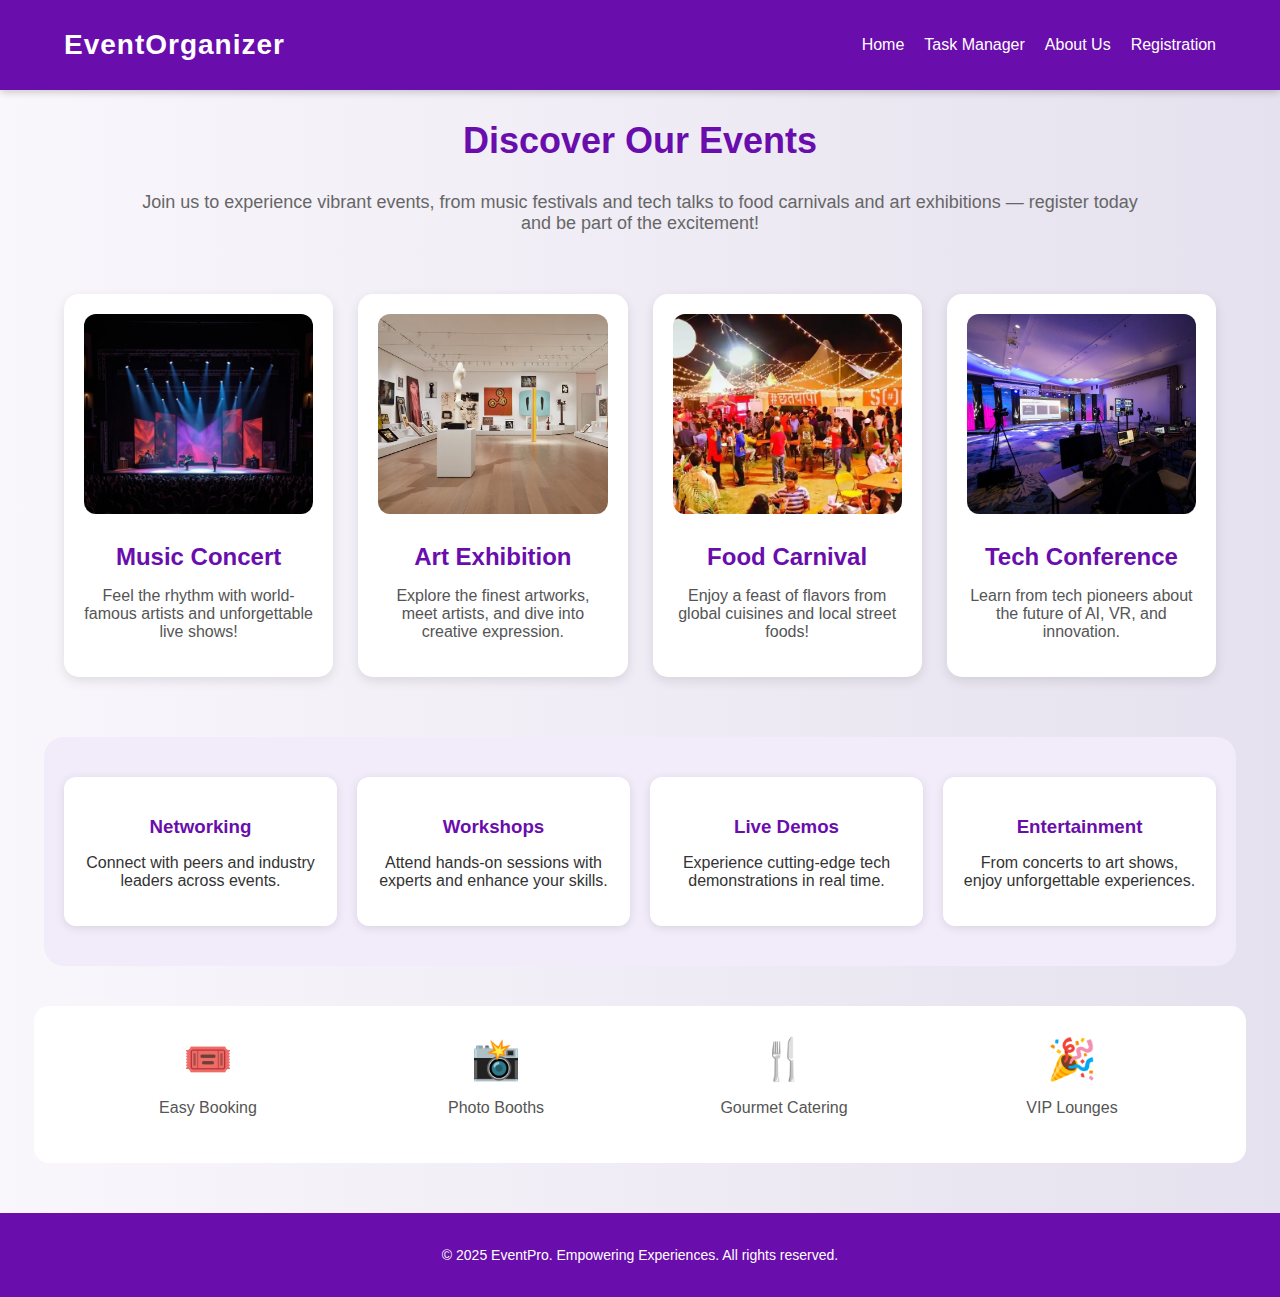
<file: index.html>
<!DOCTYPE html>
<html lang="en">
<head>
  <meta charset="UTF-8">
  <meta name="viewport" content="width=device-width, initial-scale=1">
  <title>Event Organizer</title>
  <style>
    /* Global Styles */
body {
  margin: 0;
  font-family: 'Poppins', sans-serif;
  background: linear-gradient(to right, #f9f7fc, #e5e1ee);
  color: #333;
}

header {
  background: #6a0dad;
  padding: 20px 0;
  box-shadow: 0 2px 8px rgba(0, 0, 0, 0.2);
}

.navbar {
  display: flex;
  justify-content: space-between;
  align-items: center;
  width: 90%;
  margin: 0 auto;
}

.logo {
  font-size: 28px;
  color: white;
  font-weight: bold;
  letter-spacing: 1px;
}

.nav-links {
  list-style: none;
  display: flex;
  gap: 20px;
}

.nav-links li a {
  text-decoration: none;
  color: white;
  font-size: 16px;
  transition: color 0.3s;
}

.nav-links li a:hover {
  color: #ffc107;
}

/* Main Section Styling */
main h2 {
  text-align: center;
  margin-top: 30px;
  font-size: 36px;
  color: #6a0dad;
}

main p {
  text-align: center;
  margin: 10px auto 40px;
  width: 80%;
  font-size: 18px;
  color: #666;
}

/* Event Section */
.content-grid {
  display: grid;
  grid-template-columns: repeat(auto-fit, minmax(260px, 1fr));
  gap: 25px;
  padding: 20px;
  width: 90%;
  margin: auto;
}

.event {
  background: white;
  padding: 20px;
  border-radius: 15px;
  box-shadow: 0 4px 12px rgba(0, 0, 0, 0.1);
  text-align: center;
  transition: transform 0.3s, box-shadow 0.3s;
}

.event:hover {
  transform: translateY(-10px);
  box-shadow: 0 8px 20px rgba(0, 0, 0, 0.2);
}

.event img {
  width: 100%;
  height: 200px;
  object-fit: cover;
  border-radius: 12px;
  margin-bottom: 15px;
  transition: transform 0.3s;
}

.event img:hover {
  transform: scale(1.05);
}

.event h2 {
  margin: 10px 0;
  color: #6a0dad;
  font-size: 24px;
}

.event p {
  font-size: 16px;
  color: #555;
}

/* Feature Cards using Grid */
.features {
  display: grid;
  grid-template-columns: repeat(auto-fit, minmax(220px, 1fr));
  gap: 20px;
  padding: 40px 20px;
  margin: 40px auto;
  width: 90%;
  background: #f1ebfa;
  border-radius: 20px;
}

.feature {
  background: white;
  padding: 20px;
  border-radius: 12px;
  text-align: center;
  box-shadow: 0 2px 10px rgba(0,0,0,0.1);
  transition: 0.3s;
}

.feature:hover {
  background: #dab6fc;
  color: #fff;
}

.feature h3 {
  margin-bottom: 10px;
  color: #6a0dad;
}

/* Photo Gallery using Flexbox */
.gallery {
  display: flex;
  flex-wrap: wrap;
  gap: 10px;
  padding: 20px;
  justify-content: center;
}

.gallery img {
  width: 200px;
  height: 150px;
  object-fit: cover;
  border-radius: 10px;
  box-shadow: 0 2px 6px rgba(0,0,0,0.2);
}

/* Services Section using Grid */
.services {
  display: grid;
  grid-template-columns: repeat(4, 1fr);
  text-align: center;
  margin: 40px auto;
  width: 90%;
  background: #fff;
  padding: 30px;
  border-radius: 15px;
}

.service-icon {
  font-size: 40px;
  color: #6a0dad;
  margin-bottom: 10px;
}

.service p {
  font-size: 16px;
  color: #555;
}

/* Upcoming Events using Flex */
.upcoming {
  display: flex;
  flex-wrap: wrap;
  gap: 20px;
  justify-content: center;
  background: #f5f2fa;
  padding: 30px;
  margin: 40px auto;
  border-radius: 15px;
  width: 90%;
}

.upcoming-event {
  background: white;
  padding: 15px;
  border-radius: 12px;
  width: 250px;
  box-shadow: 0 2px 8px rgba(0,0,0,0.1);
  text-align: center;
}

.upcoming-event h4 {
  color: #6a0dad;
}

/* Footer Section */
footer {
  background: #6a0dad;
  color: white;
  text-align: center;
  padding: 20px 0;
  margin-top: 50px;
  font-size: 14px;
}

/* Media Query for Small Screens */
@media (max-width: 768px) {
  .navbar {
    flex-direction: column; /* Stack the nav items vertically on smaller screens */
    text-align: center;
  }

  .nav-links {
    display: block;
    margin-top: 20px;
  }

  .nav-links li {
    margin-bottom: 10px;
  }

  .content-grid {
    grid-template-columns: 1fr; /* Stack event cards vertically */
  }

  .services {
    grid-template-columns: 1fr 1fr; /* Stack services in two columns */
  }

  .upcoming {
    flex-direction: column; /* Stack upcoming events vertically */
  }
}
</style>
</head>
<body>

<header>
  <nav class="navbar">
    <div class="logo">EventOrganizer</div>
    <ul class="nav-links">
      <li><a href="Home.html">Home</a></li>
      <li><a href="Task Manager.html">Task Manager</a></li>
      <li><a href="About.html">About Us</a></li>
      <li><a href="Registration.html">Registration</a></li>
    </ul>
  </nav>
</header>

<main>
  <h2>Discover Our Events</h2>
  <p>Join us to experience vibrant events, from music festivals and tech talks to food carnivals and art exhibitions — register today and be part of the excitement!</p>
</main>

<!-- Events Section -->
<section class="content-grid">
  <div class="event">
    <img src="MusicConcert.webp" alt="Music Concert">
    <h2>Music Concert</h2>
    <p>Feel the rhythm with world-famous artists and unforgettable live shows!</p>
  </div>

  <div class="event">
    <img src="Art Exhibition.jpeg" alt="Art Exhibition">
    <h2>Art Exhibition</h2>
    <p>Explore the finest artworks, meet artists, and dive into creative expression.</p>
  </div>

  <div class="event">
    <img src="Food Carnival.webp" alt="Food Carnival">
    <h2>Food Carnival</h2>
    <p>Enjoy a feast of flavors from global cuisines and local street foods!</p>
  </div>

  <div class="event">
    <img src="Tech Conference.jpg" alt="Tech Conference">
    <h2>Tech Conference</h2>
    <p>Learn from tech pioneers about the future of AI, VR, and innovation.</p>
  </div>
</section>

<!-- Features Section -->
<section class="features">
  <div class="feature">
    <h3>Networking</h3>
    <p>Connect with peers and industry leaders across events.</p>
  </div>
  <div class="feature">
    <h3>Workshops</h3>
    <p>Attend hands-on sessions with experts and enhance your skills.</p>
  </div>
  <div class="feature">
    <h3>Live Demos</h3>
    <p>Experience cutting-edge tech demonstrations in real time.</p>
  </div>
  <div class="feature">
    <h3>Entertainment</h3>
    <p>From concerts to art shows, enjoy unforgettable experiences.</p>
  </div>
</section>


<!-- Services Section -->
<section class="services">
  <div class="service">
    <div class="service-icon">🎟️</div>
    <p>Easy Booking</p>
  </div>
  <div class="service">
    <div class="service-icon">📸</div>
    <p>Photo Booths</p>
  </div>
  <div class="service">
    <div class="service-icon">🍴</div>
    <p>Gourmet Catering</p>
  </div>
  <div class="service">
    <div class="service-icon">🎉</div>
    <p>VIP Lounges</p>
  </div>
</section>


<footer>
  <p>© 2025 EventPro. Empowering Experiences. All rights reserved.</p>
</footer>

</body>
</html>
</file>
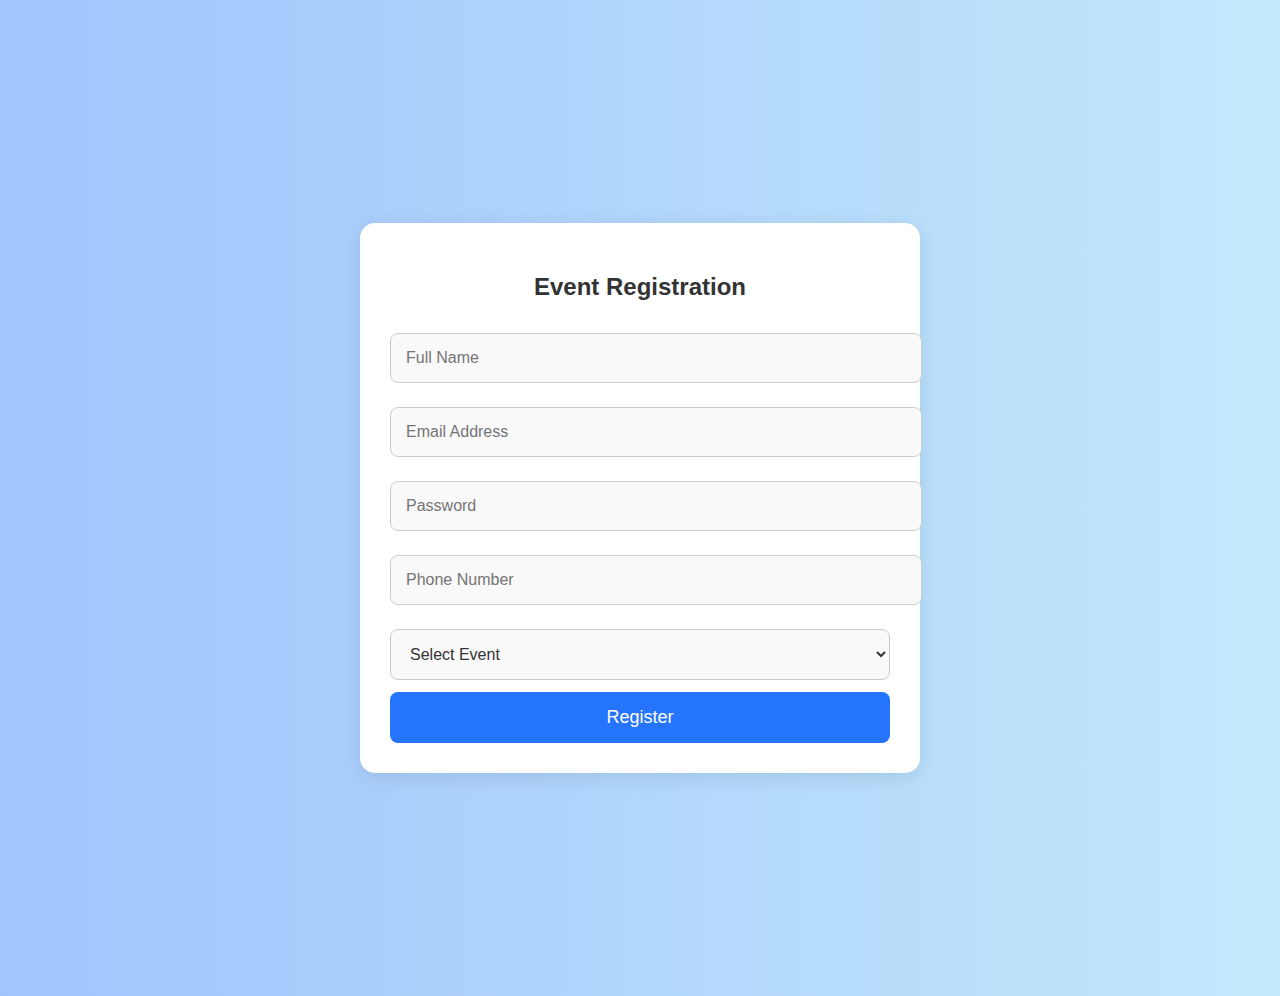
<file: Registration.html>
<!DOCTYPE html>
<html lang="en">
<head>
  <meta charset="UTF-8">
  <meta name="viewport" content="width=device-width, initial-scale=1">
  <title>Event Registration</title>
  <link rel="stylesheet" href="style.css"> <!-- Link CSS here -->
</head>
<body>

<div class="container">
  <form id="eventForm">
    <h2>Event Registration</h2>
    <input type="text" id="fullName" placeholder="Full Name" required>
    <input type="email" id="email" placeholder="Email Address" required>
    <input type="password" id="password" placeholder="Password" required>
    <input type="text" id="phone" placeholder="Phone Number" required>
    <select id="eventSelect" required>
      <option value="">Select Event</option>
      <option value="Music Fest">Music Fest</option>
      <option value="Tech Talk">Tech Talk</option>
      <option value="Art Workshop">Art Workshop</option>
      <option value="Food Carnival">Food Carnival</option>
    </select>
    <button type="submit">Register</button>
  </form>
</div>

<script src="script.js"></script> <!-- Link JavaScript here -->

</body>
</html>
</file>
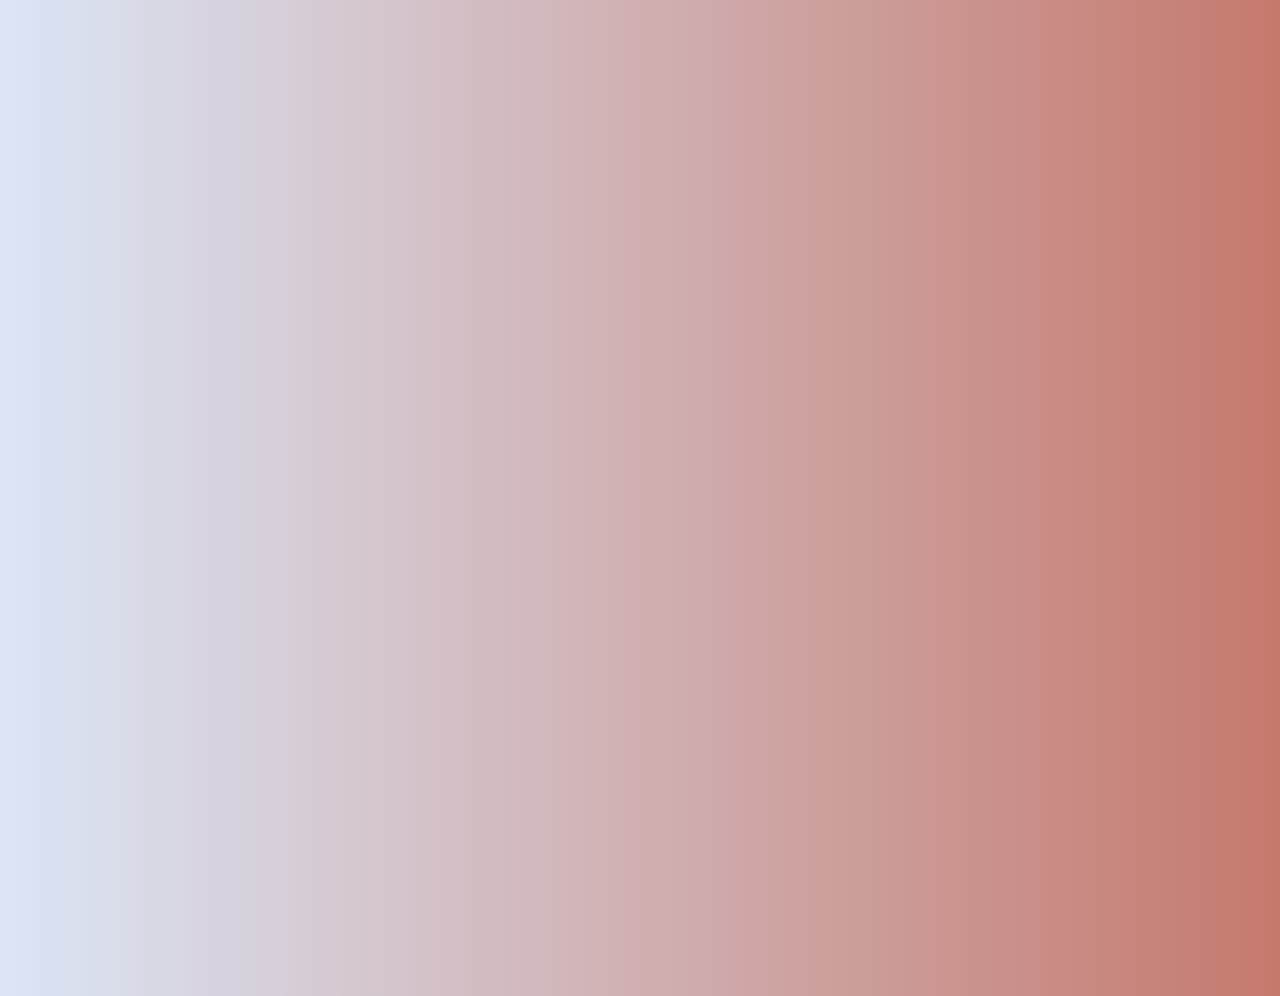
<file: Task Manager.html>
<!DOCTYPE html>
<html lang="en">
<head>
  <meta charset="UTF-8">
  <meta name="viewport" content="width=device-width, initial-scale=1">
  <title>Event Manager & Dynamic Gallery</title>
  <style>
    /* Global Styling */
    body {
      font-family: 'Poppins', sans-serif;
      background: linear-gradient(to right, #dbe6f6, #c5796d);
      min-height: 100vh;
      display: flex;
      flex-direction: column;
      align-items: center;
      padding: 40px 20px;
      color: #333;
    }

    /* Section Styling */
    .section {
      background: #ffffff;
      padding: 30px;
      margin: 20px 0;
      border-radius: 20px;
      box-shadow: 0 10px 30px rgba(0, 0, 0, 0.1);
      width: 100%;
      max-width: 700px;
      transition: transform 0.4s, box-shadow 0.4s;
    }

    .section:hover {
      transform: translateY(-8px);
      box-shadow: 0 15px 40px rgba(0, 0, 0, 0.15);
    }

    h2 {
      margin-bottom: 20px;
      color: #6a11cb;
      text-align: center;
      font-size: 30px;
    }

    input[type="text"], input[type="file"] {
      width: 100%;
      padding: 14px;
      margin: 12px 0 20px 0;
      border: 1px solid #ccc;
      border-radius: 12px;
      font-size: 16px;
      outline: none;
      transition: border-color 0.3s;
    }

    input[type="text"]:focus, input[type="file"]:focus {
      border-color: #6a11cb;
    }

    button {
      padding: 12px 25px;
      background: linear-gradient(135deg, #6a11cb, #2575fc);
      color: white;
      border: none;
      border-radius: 10px;
      cursor: pointer;
      font-size: 16px;
      font-weight: bold;
      transition: background 0.4s;
    }

    button:hover {
      background: linear-gradient(135deg, #2575fc, #6a11cb);
    }

    /* Task List Styling */
    ul {
      list-style: none;
      padding: 0;
      margin-top: 15px;
    }

    li {
      background: #f1f4f9;
      margin: 10px 0;
      padding: 14px 18px;
      display: flex;
      justify-content: space-between;
      align-items: center;
      border-left: 5px solid #2575fc;
      border-radius: 10px;
      font-size: 17px;
      transition: background 0.3s;
    }

    li:hover {
      background: #e0edff;
    }

    .remove {
      background: crimson;
      color: white;
      border: none;
      cursor: pointer;
      padding: 8px 12px;
      border-radius: 50%;
      font-size: 14px;
      font-weight: bold;
      transition: background 0.3s;
    }

    .remove:hover {
      background: darkred;
    }

    /* Gallery Styling */
    #gallery {
      display: flex;
      flex-wrap: wrap;
      gap: 20px;
      margin-top: 25px;
      justify-content: center;
    }

    .image-container {
      position: relative;
      width: 180px;
      height: 140px;
      overflow: hidden;
      border-radius: 15px;
      box-shadow: 0 6px 15px rgba(0,0,0,0.2);
      transition: transform 0.3s;
    }

    .image-container:hover {
      transform: scale(1.07);
    }

    .image-container img {
      width: 100%;
      height: 100%;
      object-fit: cover;
    }

    .remove-btn {
      position: absolute;
      top: 10px;
      right: 10px;
      background: rgba(255, 0, 0, 0.8);
      color: white;
      border: none;
      padding: 7px 10px;
      border-radius: 50%;
      font-size: 14px;
      font-weight: bold;
      cursor: pointer;
      transition: background 0.3s;
    }

    .remove-btn:hover {
      background: rgba(200, 0, 0, 0.9);
    }

    /* Animations */
    .fade-in {
      opacity: 0;
      transform: translateY(30px);
      animation: fadeIn 0.8s forwards;
    }

    @keyframes fadeIn {
      to {
        opacity: 1;
        transform: translateY(0);
      }
    }
  </style>
</head>
<body>

<!-- Event Task Manager -->
<div class="section fade-in">
  <h2>Event Task Manager</h2>
  <input type="text" id="taskInput" placeholder="Enter a new task...">
  <button onclick="addTask()">Add Task</button>
  <ul id="taskList"></ul>
</div>

<!-- Image Gallery -->
<div class="section fade-in">
  <h2>Dynamic Image Gallery</h2>
  <input type="file" id="image-file" accept="image/*" multiple>
  <button onclick="addImages()">Add Images</button>
  <div id="gallery"></div>
</div>

<script>
// Task Manager Functions
function addTask() {
  const input = document.getElementById('taskInput');
  const task = input.value.trim();
  if (task === '') {
    alert('Please enter a task!');
    return;
  }

  const li = document.createElement('li');
  li.innerHTML = `${task} <button class="remove" onclick="removeTask(this)">X</button>`;
  
  document.getElementById('taskList').appendChild(li);
  input.value = '';
}

function removeTask(button) {
  button.parentElement.remove();
}

// Image Gallery Functions
function addImages() {
  const fileInput = document.getElementById('image-file');
  const files = fileInput.files;

  if (files.length === 0) {
    alert('Please select at least one image.');
    return;
  }

  for (const file of files) {
    const reader = new FileReader();
    reader.onload = function(event) {
      const container = document.createElement('div');
      container.className = 'image-container';

      const img = document.createElement('img');
      img.src = event.target.result;
      img.alt = 'Gallery Image';

      const removeBtn = document.createElement('button');
      removeBtn.className = 'remove-btn';
      removeBtn.innerText = 'X';
      removeBtn.onclick = () => container.remove();

      container.appendChild(img);
      container.appendChild(removeBtn);

      document.getElementById('gallery').appendChild(container);
    }
    reader.readAsDataURL(file);
  }

  fileInput.value = '';
}
</script>

</body>
</html>
</file>
<file: style.css>
/* General Body Styling */
body {
  font-family: 'Poppins', sans-serif;
  background: linear-gradient(to right, #a1c4fd, #c2e9fb); /* Soft pastel gradient */
  min-height: 100vh;
  display: flex;
  justify-content: center;
  align-items: center;
  padding: 40px;
  color: #333; /* Darker text color for better contrast */
}

/* Container for Form */
.container {
  background: #ffffff; /* White background for the form */
  border-radius: 15px;
  padding: 30px;
  box-shadow: 0 4px 20px rgba(0, 0, 0, 0.1);
  width: 100%;
  max-width: 500px;
}

/* Form Title */
h2 {
  text-align: center;
  margin-bottom: 20px;
  color: #333;
}

/* Input Fields */
input, select {
  width: 100%;
  padding: 15px;
  margin: 12px 0;
  border: 1px solid #ccc;
  border-radius: 8px;
  font-size: 16px;
  background-color: #f9f9f9;
  color: #333;
  transition: border 0.3s, box-shadow 0.3s;
}

/* Hover & Focus Effects for Inputs */
input:focus, select:focus {
  border-color: #2575fc;
  box-shadow: 0 0 5px rgba(37, 117, 252, 0.5);
  outline: none;
}

/* Register Button */
button {
  width: 100%;
  padding: 15px;
  background-color: #2575fc;
  color: white;
  font-size: 18px;
  border: none;
  border-radius: 8px;
  cursor: pointer;
  transition: background-color 0.3s;
}

/* Hover Effect for Button */
button:hover {
  background-color: #6a11cb;
}

/* Responsive Design for Smaller Screens */
@media (max-width: 600px) {
  .container {
    padding: 20px;
  }
  input, select, button {
    padding: 12px;
    font-size: 14px;
  }
}
</file>
